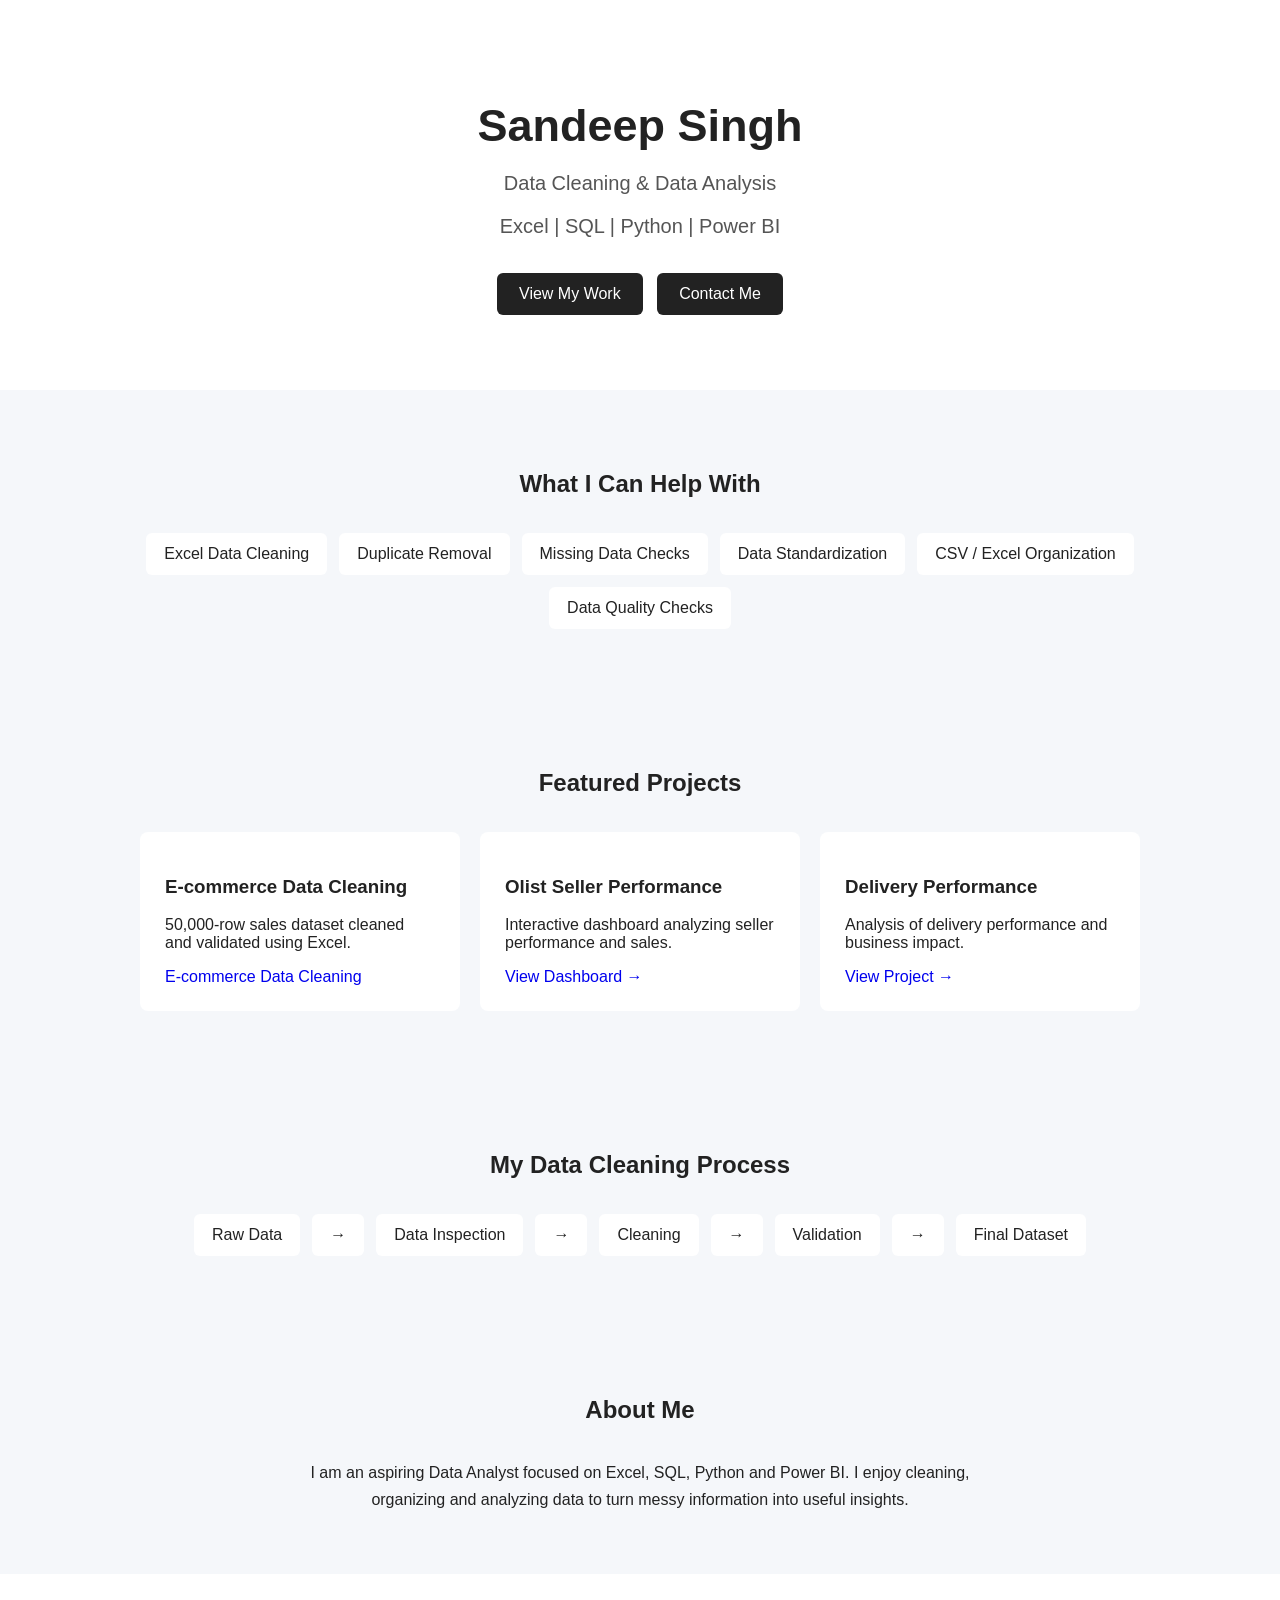
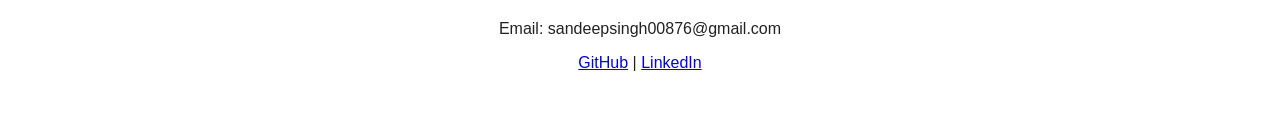
<file: Index.html>
<!DOCTYPE html>
<html lang="en">
<head>
    <meta charset="UTF-8">
    <meta name="viewport" content="width=device-width, initial-scale=1.0">

    <title>Sandeep Singh | Data Analyst</title>

    <style>
        body {
            font-family: Arial, sans-serif;
            margin: 0;
            background: #f5f7fa;
            color: #222;
        }

        header {
            background: #ffffff;
            padding: 70px 20px;
            text-align: center;
        }

        header h1 {
            font-size: 45px;
            margin-bottom: 10px;
        }

        header p {
            font-size: 20px;
            color: #555;
        }

        .buttons {
            margin-top: 30px;
        }

        .button {
            display: inline-block;
            padding: 12px 22px;
            margin: 5px;
            background: #222;
            color: white;
            text-decoration: none;
            border-radius: 6px;
        }

        section {
            max-width: 1000px;
            margin: auto;
            padding: 60px 20px;
        }

        h2 {
            text-align: center;
            margin-bottom: 35px;
        }

        .skills {
            display: flex;
            flex-wrap: wrap;
            justify-content: center;
            gap: 12px;
        }

        .skill {
            background: white;
            padding: 12px 18px;
            border-radius: 6px;
        }

        .projects {
            display: grid;
            grid-template-columns: repeat(auto-fit, minmax(280px, 1fr));
            gap: 20px;
        }

        .project {
            background: white;
            padding: 25px;
            border-radius: 8px;
        }

        .project a {
            text-decoration: none;
        }

        footer {
            text-align: center;
            background: #ffffff;
            padding: 30px;
        }
    </style>
</head>

<body>

<header>

    <h1>Sandeep Singh</h1>

    <p>Data Cleaning & Data Analysis</p>

    <p>Excel | SQL | Python | Power BI</p>

    <div class="buttons">
        <a class="button" href="#projects">View My Work</a>

        <a class="button"
           href="mailto:sandeepsingh00876@gmail.com">
           Contact Me
        </a>
    </div>

</header>


<section>

    <h2>What I Can Help With</h2>

    <div class="skills">

        <div class="skill">Excel Data Cleaning</div>

        <div class="skill">Duplicate Removal</div>

        <div class="skill">Missing Data Checks</div>

        <div class="skill">Data Standardization</div>

        <div class="skill">CSV / Excel Organization</div>

        <div class="skill">Data Quality Checks</div>

    </div>

</section>


<section id="projects">

    <h2>Featured Projects</h2>

    <div class="projects">

        <div class="project">

            <h3>E-commerce Data Cleaning</h3>

            <p>
                50,000-row sales dataset cleaned and validated
                using Excel.
            </p>

            <a href="ecommerce-data-cleaning.html">E-commerce Data Cleaning</a>

        </div>


        <div class="project">

            <h3>Olist Seller Performance</h3>

            <p>
                Interactive dashboard analyzing seller
                performance and sales.
            </p>

            <a href="https://sandeepsingh00876-lang.github.io/olist_dataset/"
               target="_blank">
                View Dashboard →
            </a>

        </div>


        <div class="project">

            <h3>Delivery Performance</h3>

            <p>
                Analysis of delivery performance and
                business impact.
            </p>

            <a href="https://sandeepsingh00876-lang.github.io/delivery-performance-business-impact/"
               target="_blank">
                View Project →
            </a>

        </div>

    </div>

</section>


<section>

    <h2>My Data Cleaning Process</h2>

    <div class="skills">

        <div class="skill">Raw Data</div>

        <div class="skill">→</div>

        <div class="skill">Data Inspection</div>

        <div class="skill">→</div>

        <div class="skill">Cleaning</div>

        <div class="skill">→</div>

        <div class="skill">Validation</div>

        <div class="skill">→</div>

        <div class="skill">Final Dataset</div>

    </div>

</section>


<section>

    <h2>About Me</h2>

    <p style="text-align:center; max-width:700px; margin:auto; line-height:1.7;">

        I am an aspiring Data Analyst focused on Excel,
        SQL, Python and Power BI. I enjoy cleaning,
        organizing and analyzing data to turn messy
        information into useful insights.

    </p>

</section>


<footer>
    <p>Email: sandeepsingh00876@gmail.com</p>
    <p>
        <a href="https://github.com/sandeepsingh00876-lang" target="_blank">GitHub</a> |
        <a href="https://www.linkedin.com/in/sandeep-singh-970183328/" target="_blank">LinkedIn</a>
    </p>
</footer>

</body>
</html>
</file>
